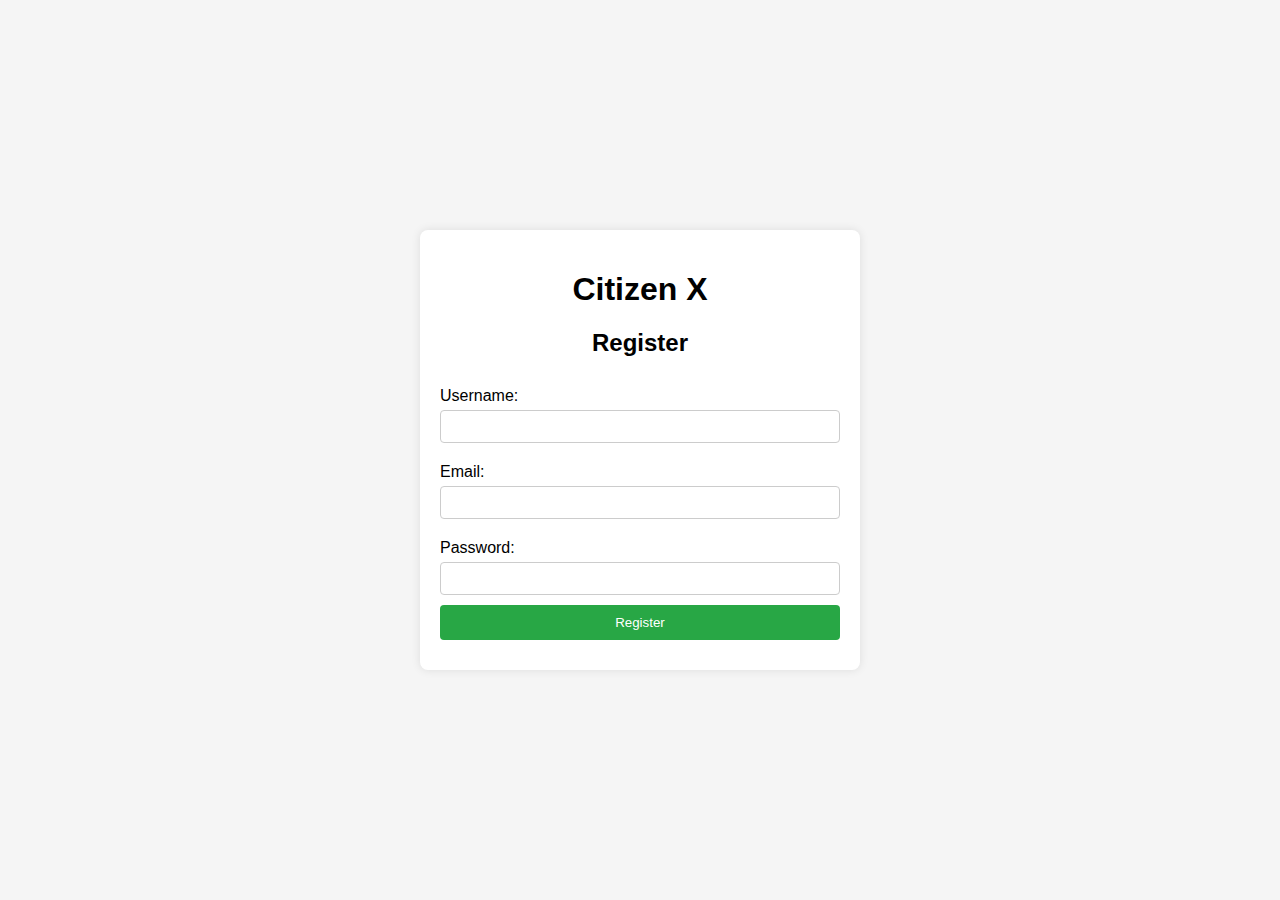
<file: html/register.html>
<!DOCTYPE html>
<html lang="en">
<head>
    <meta charset="UTF-8">
    <meta name="viewport" content="width=device-width, initial-scale=1.0">
    <title>Citizen X - Unlocking Your Power to Shape Your Future</title>
    <link rel="stylesheet" href="../styles/styles.css">
</head>
<body>
    <div class="container">
        <h1>Citizen X</h1>
        <h2>Register</h2>
        <form id="registration-form">
            <label for="username">Username:</label>
            <input type="text" id="username" name="username" required>

            <label for="email">Email:</label>
            <input type="email" id="email" name="email" required>

            <label for="password">Password:</label>
            <input type="password" id="password" name="password" required>

            <button type="submit">Register</button>
        </form>
        <div id="message"></div>
    </div>
    <script src="../appjs/app.js"></script>
</body>
</html>
</file>
<file: styles/styles.css>
body {
    font-family: Arial, sans-serif;
    background-color: #f5f5f5;
    margin: 0;
    display: flex;
    justify-content: center;
    align-items: center;
    height: 100vh;
}

.container {
    background: white;
    padding: 20px;
    border-radius: 8px;
    box-shadow: 0 0 10px rgba(0, 0, 0, 0.1);
    max-width: 400px;
    width: 100%;
}

h1, h2 {
    text-align: center;
}

form {
    display: flex;
    flex-direction: column;
}

label {
    margin: 10px 0 5px;
}

input {
    padding: 8px;
    margin-bottom: 10px;
    border: 1px solid #ccc;
    border-radius: 4px;
}

button {
    padding: 10px;
    background-color: #28a745;
    color: white;
    border: none;
    border-radius: 4px;
    cursor: pointer;
}

button:hover {
    background-color: #218838;
}

#message {
    margin-top: 10px;
    text-align: center;
}
</file>
